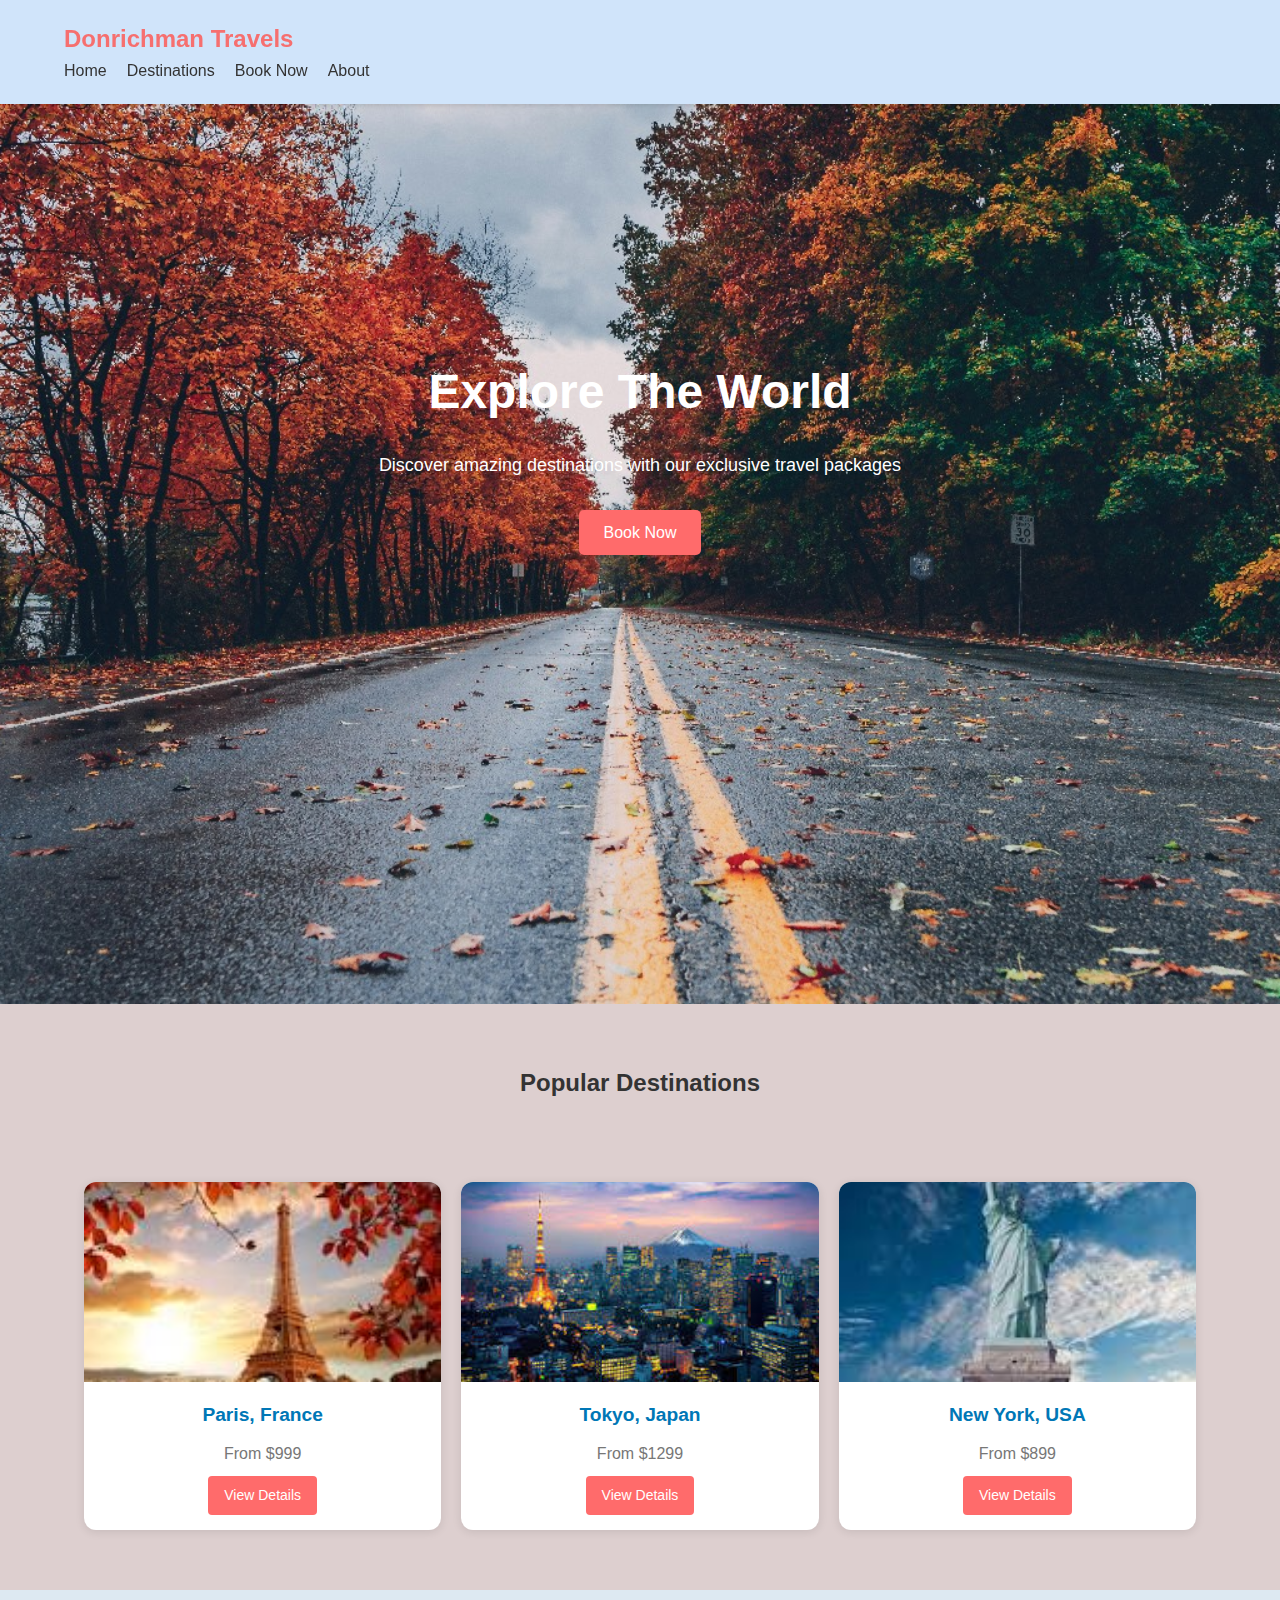
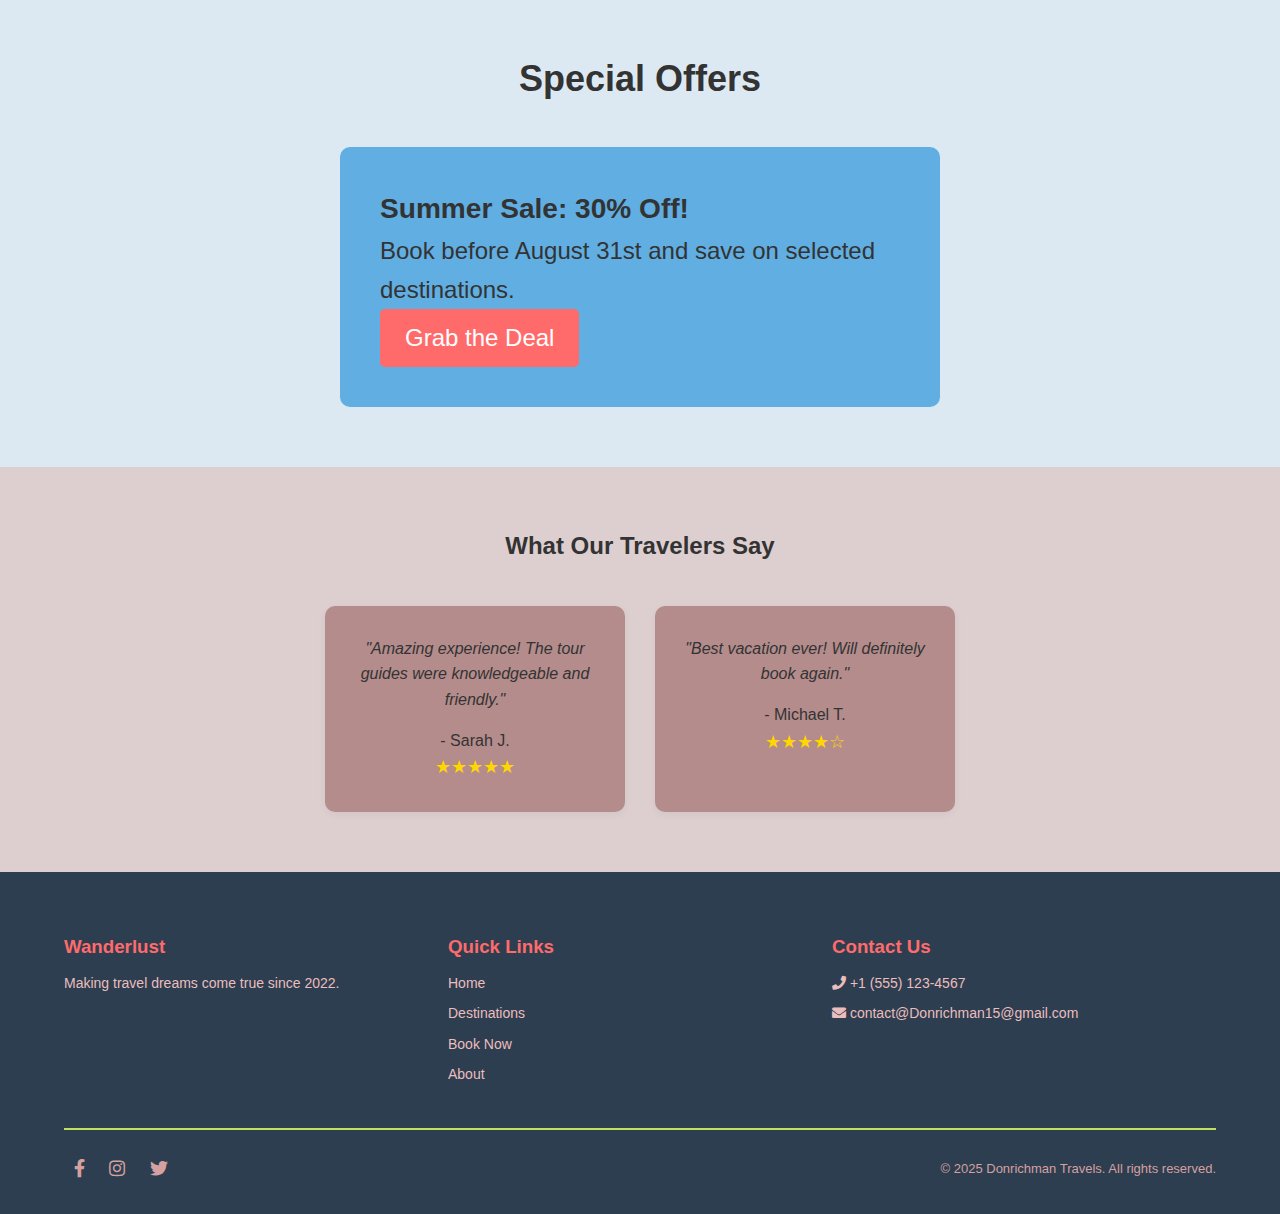
<file: index.html>
<!DOCTYPE html>
<html lang="en">
<head>
    <meta charset="UTF-8">
    <meta name="viewport" content="width=device-width, initial-scale=1.0">
    <title>Donrichman Travel</title>
    <link rel="stylesheet" href="donstyle.css">
    <link rel="stylesheet" href="https://cdnjs.cloudflare.com/ajax/libs/font-awesome/5.15.4/css/all.min.css">
</head>
<body>
    <!--don-->
    <header>
    <div class="container">
      <a class="logo" href="#">Donrichman Travels</a>
      <nav>
        <ul class="nav-links">
          <li><a href="index.html">Home</a></li>
          <li><a href="destination.html">Destinations</a></li>
          <li><a href="booking.html">Book Now</a></li>
          <li><a href="about.html">About</a></li>
        </ul>
        <div class="hamburger">
          <span></span>
          <span></span>
          <span></span>
        </div>
      </nav>
    </div>
  </header>

  <!-- Hero -->
  <section class="hero">
    <div class="container">
      <h1>Explore The World</h1>
      <p>Discover amazing destinations with our exclusive travel packages</p>
      <a class="btn" href="booking.html">Book Now</a>
    </div>
  </section>

  <!-- Destinations -->
  <section class="featured">
    <div class="container">
      <h2>Popular Destinations</h2>
      <div class="destination-grid">
        <div class="destination-card">
          <img src="./france.jpeg" alt="Paris">
          <h3>Paris, France</h3>
          <p>From $999</p>
          <a href="#" class="btn-small">View Details</a>
        </div>
        <div class="destination-card">
          <img src="./tokyo.jpeg" alt="Tokyo">
          <h3>Tokyo, Japan</h3>
          <p>From $1299</p>
          <a href="#" class="btn-small">View Details</a>
        </div>
        <div class="destination-card">
          <img src="./usa.jpeg" alt="New York">
          <h3>New York, USA</h3>
          <p>From $899</p>
          <a href="#" class="btn-small">View Details</a>
        </div>
      </div>
    </div>
  </section>

  <!-- Offers -->
  <section class="offers">
    <div class="container">
      <h2>Special Offers</h2>
      <div class="offer-card">
        <h3>Summer Sale: 30% Off!</h3>
        <p>Book before August 31st and save on selected destinations.</p>
        <a class="btn" href="#">Grab the Deal</a>
      </div>
    </div>
  </section>

  <!-- Testimonials -->
  <section class="testimonials">
    <div class="container">
      <h2>What Our Travelers Say</h2>
      <div class="testimonial-grid">
        <div class="testimonial-card">
          <i><p>"Amazing experience! The tour guides were knowledgeable and friendly."</p></i>
          <h4>- Sarah J.</h4>
          <div class="rating">★★★★★</div>
        </div>
        <div class="testimonial-card">
          <i><p>"Best vacation ever! Will definitely book again."</p></i>
          <h4>- Michael T.</h4>
          <div class="rating">★★★★☆</div>
        </div>
      </div>
    </div>
  </section>
  <footer>
  <div class="container footer-wrapper">
    <div class="footer-links">
      <div class="footer-col">
        <h3>Wanderlust</h3>
        <p>Making travel dreams come true since 2022.</p>
      </div>

      <div class="footer-col">
        <h3>Quick Links</h3>
        <ul>
          <li><a href="index.html">Home</a></li>
          <li><a href="destination.html">Destinations</a></li>
          <li><a href="booking.html">Book Now</a></li>
          <li><a href="about.html">About</a></li>
        </ul>
      </div>

      <div class="footer-col">
        <h3>Contact Us</h3>
        <ul>
          <li><i class="fas fa-phone"></i> +1 (555) 123-4567</li>
          <li><i class="fas fa-envelope"></i> contact@Donrichman15@gmail.com</li>
        </ul>
      </div>
    </div>

    <hr>

    <div class="social-and-copy">
      <div class="social-links">
        <a href="#"><i class="fab fa-facebook-f"></i></a>
        <a href="#"><i class="fab fa-instagram"></i></a>
        <a href="#"><i class="fab fa-twitter"></i></a>
      </div>
      <p>© 2025 Donrichman Travels. All rights reserved.</p>
    </div>
  </div>
</footer>
 
</body>
</html>
</file>
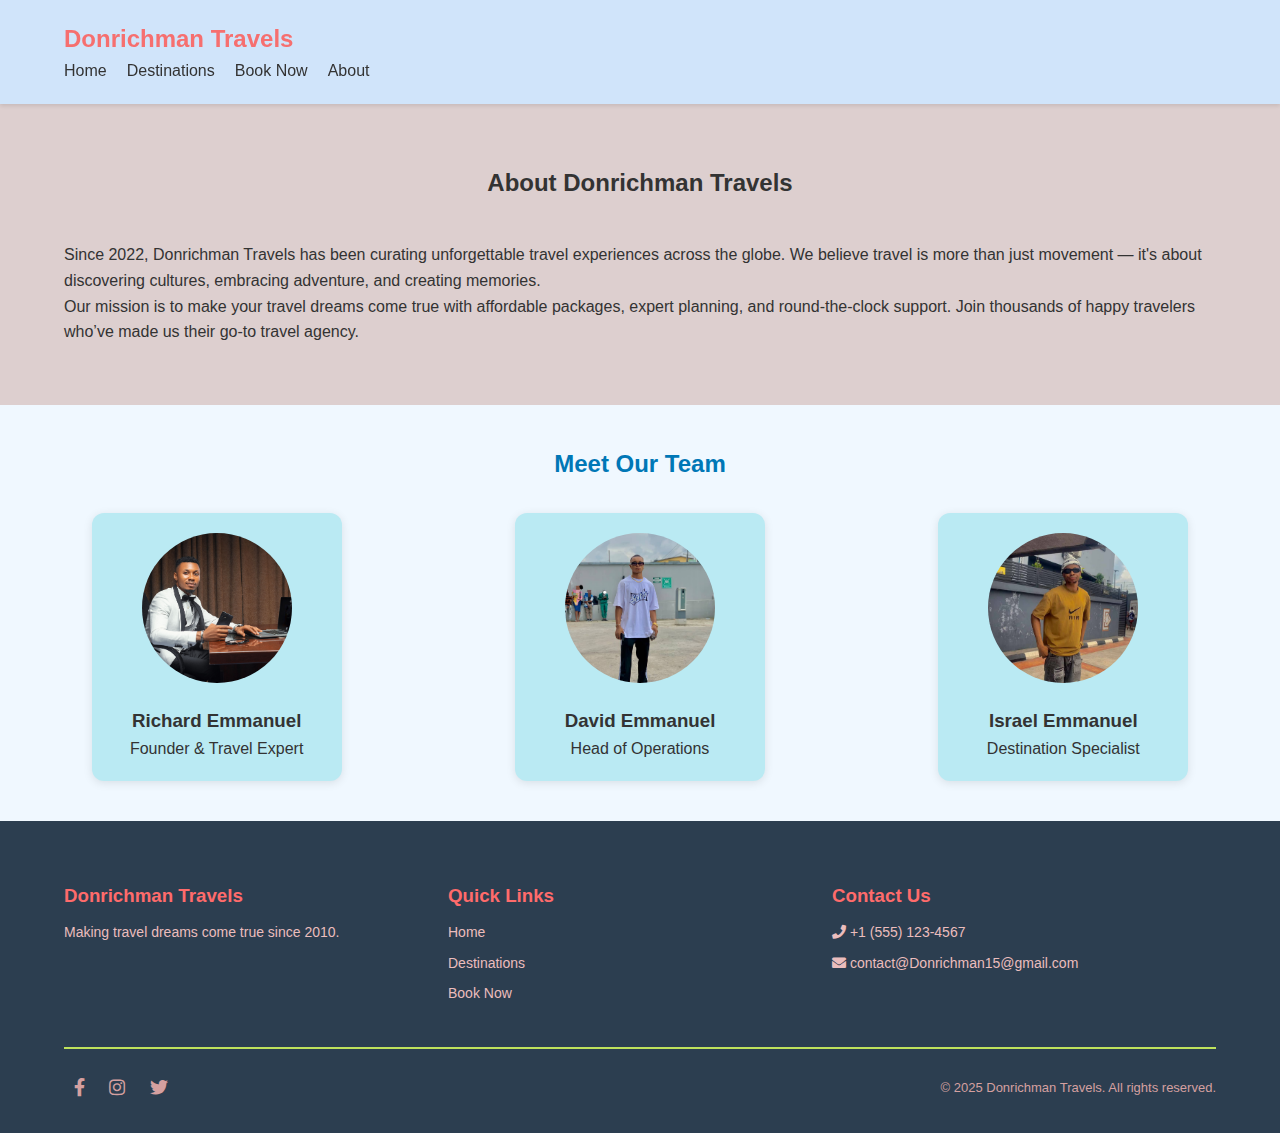
<file: about.html>
<!DOCTYPE html>
<html lang="en">
<head>
  <meta charset="UTF-8">
  <meta name="viewport" content="width=device-width, initial-scale=1.0">
  <title>About Us | Donrichman Travels</title>
  <link rel="stylesheet" href="donstyle.css">
  <link rel="stylesheet" href="https://cdnjs.cloudflare.com/ajax/libs/font-awesome/5.15.4/css/all.min.css">
</head>
<body>
  <header>
    <div class="container">
      <a class="logo" href="#">Donrichman Travels</a>
      <nav>
        <ul class="nav-links">
          <li><a href="wande.html">Home</a></li>
          <li><a href="destination.html">Destinations</a></li>
          <li><a href="booking.html">Book Now</a></li>
          <li><a href="about.html">About</a></li>
        </ul>
        <div class="hamburger">
          <span></span>
          <span></span>
          <span></span>
        </div>
      </nav>
    </div>
  </header>

  <section class="featured">
    <div class="container">
      <h2>About Donrichman Travels</h2>
      <p>Since 2022, Donrichman Travels has been curating unforgettable travel experiences across the globe. We believe travel is more than just movement — it's about discovering cultures, embracing adventure, and creating memories.</p>
      <p>Our mission is to make your travel dreams come true with affordable packages, expert planning, and round-the-clock support. Join thousands of happy travelers who’ve made us their go-to travel agency.</p>
    </div>
  </section>
  
  <section class="team">
    <h2>Meet Our Team</h2>
    <div class="team-grid">
      <div class="team-member">
        <img src="./ceo.jpg" alt="Richard">
        <h3>Richard Emmanuel</h3>
        <p>Founder & Travel Expert</p>
      </div>
      <div class="team-member">
        <img src="./davi.jpg" alt="David">
        <h3>David Emmanuel</h3>
        <p>Head of Operations</p>
      </div>
      <div class="team-member">
        <img src="./is.jpg" alt="israel">
        <h3>Israel Emmanuel</h3>
        <p>Destination Specialist</p>
      </div>
    </div>
  </section>

  <footer>
    <div class="container footer-wrapper">
      <div class="footer-links">
        <div class="footer-col">
          <h3>Donrichman Travels</h3>
          <p>Making travel dreams come true since 2010.</p>
        </div>
        <div class="footer-col">
          <h3>Quick Links</h3>
          <ul>
            <li><a href="wande.html">Home</a></li>
            <li><a href="destination.html">Destinations</a></li>
            <li><a href="booking.html">Book Now</a></li>
          </ul>
        </div>
        <div class="footer-col">
          <h3>Contact Us</h3>
          <ul>
            <li><i class="fas fa-phone"></i> +1 (555) 123-4567</li>
            <li><i class="fas fa-envelope"></i> contact@Donrichman15@gmail.com</li>
          </ul>
        </div>
      </div>
      <hr>
      <div class="social-and-copy">
        <div class="social-links">
          <a href="#"><i class="fab fa-facebook-f"></i></a>
          <a href="#"><i class="fab fa-instagram"></i></a>
          <a href="#"><i class="fab fa-twitter"></i></a>
        </div>
        <p>© 2025 Donrichman Travels. All rights reserved.</p>
      </div>
    </div>
  </footer>
</body>
</html>
</file>
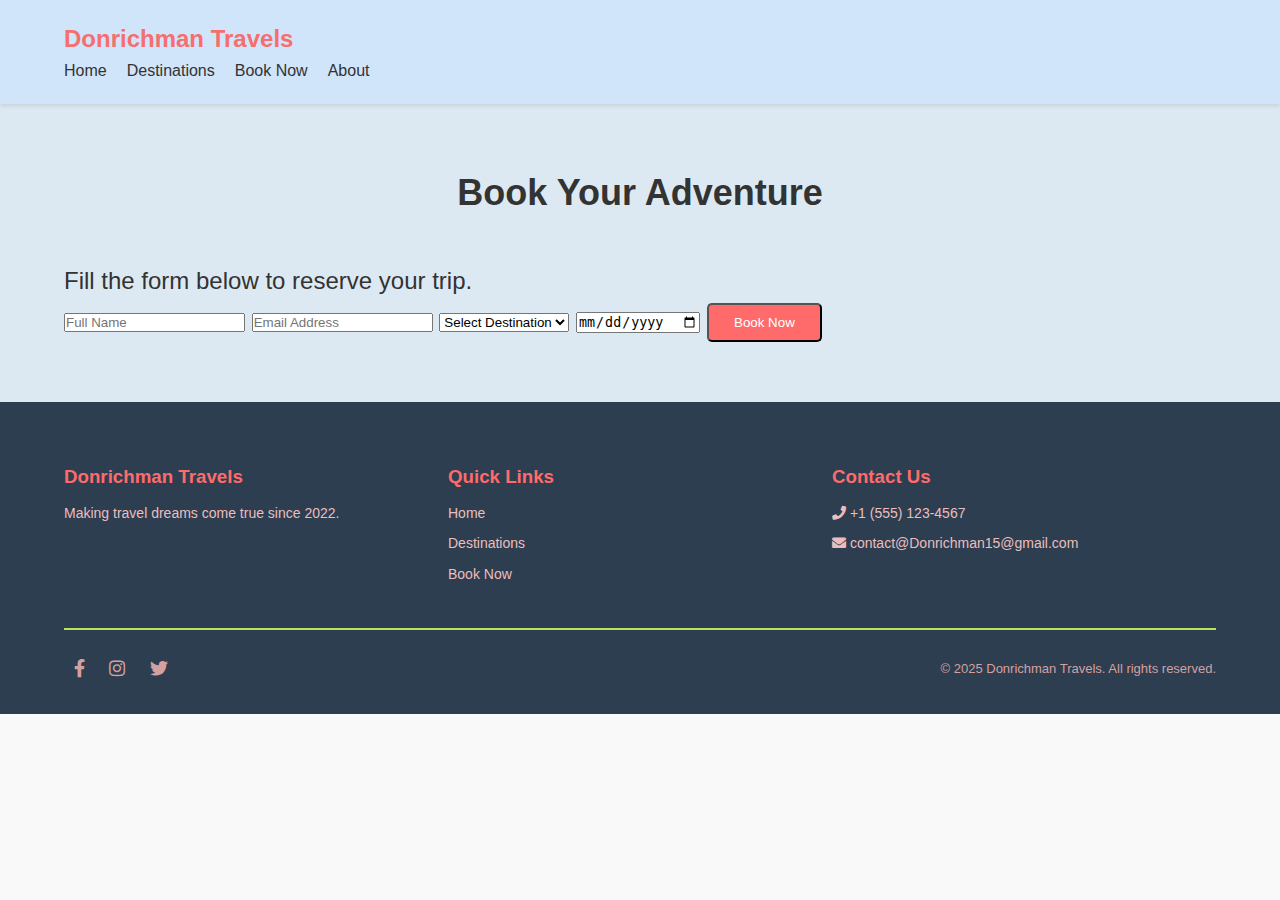
<file: booking.html>
<!DOCTYPE html>
<html lang="en">
<head>
  <meta charset="UTF-8">
  <meta name="viewport" content="width=device-width, initial-scale=1.0">
  <title>Book Now | Donrichman Travels</title>
  <link rel="stylesheet" href="donstyle.css">
  <link rel="stylesheet" href="https://cdnjs.cloudflare.com/ajax/libs/font-awesome/5.15.4/css/all.min.css">
  
</head>
<body>
  <header>
    <div class="container">
      <a class="logo" href="#">Donrichman Travels</a>
      <nav>
        <ul class="nav-links">
          <li><a href="wande.html">Home</a></li>
          <li><a href="destination.html">Destinations</a></li>
          <li><a href="booking.html">Book Now</a></li>
          <li><a href="about.html">About</a></li>
        </ul>
        <div class="hamburger">
          <span></span>
          <span></span>
          <span></span>
        </div>
      </nav>
    </div>
  </header>

  <section class="offers">
    <div class="container">
      <h2>Book Your Adventure</h2>
      <p>Fill the form below to reserve your trip.</p>
      <form class="booking-form">
        <input type="text" placeholder="Full Name" required>
        <input type="email" placeholder="Email Address" required>
        <select required>
          <option value="">Select Destination</option>
          <option value="paris">Paris</option>
          <option value="tokyo">Tokyo</option>
          <option value="newyork">New York</option>
        </select>
        <input type="date" required>
        <button type="submit" class="btn">Book Now</button>
      </form>
    </div>
  </section>

  <footer>
  <div class="container footer-wrapper">
    <div class="footer-links">
      <div class="footer-col">
        <h3>Donrichman Travels</h3>
        <p>Making travel dreams come true since 2022.</p>
      </div>

      <div class="footer-col">
        <h3>Quick Links</h3>
        <ul>
          <li><a href="wande.html">Home</a></li>
          <li><a href="destination.html">Destinations</a></li>
          <li><a href="booking.html">Book Now</a></li>

        </ul>
      </div>

      <div class="footer-col">
        <h3>Contact Us</h3>
        <ul>
          <li><i class="fas fa-phone"></i> +1 (555) 123-4567</li>
          <li><i class="fas fa-envelope"></i> contact@Donrichman15@gmail.com</li>
        </ul>
      </div>
    </div>

    <hr>

    <div class="social-and-copy">
      <div class="social-links">
        <a href="#"><i class="fab fa-facebook-f"></i></a>
        <a href="#"><i class="fab fa-instagram"></i></a>
        <a href="#"><i class="fab fa-twitter"></i></a>
      </div>
      <p>© 2025 Donrichman Travels. All rights reserved.</p>
    </div>
  </div>
</footer>
 
</body>
</html>
</body>
</html>
</file>
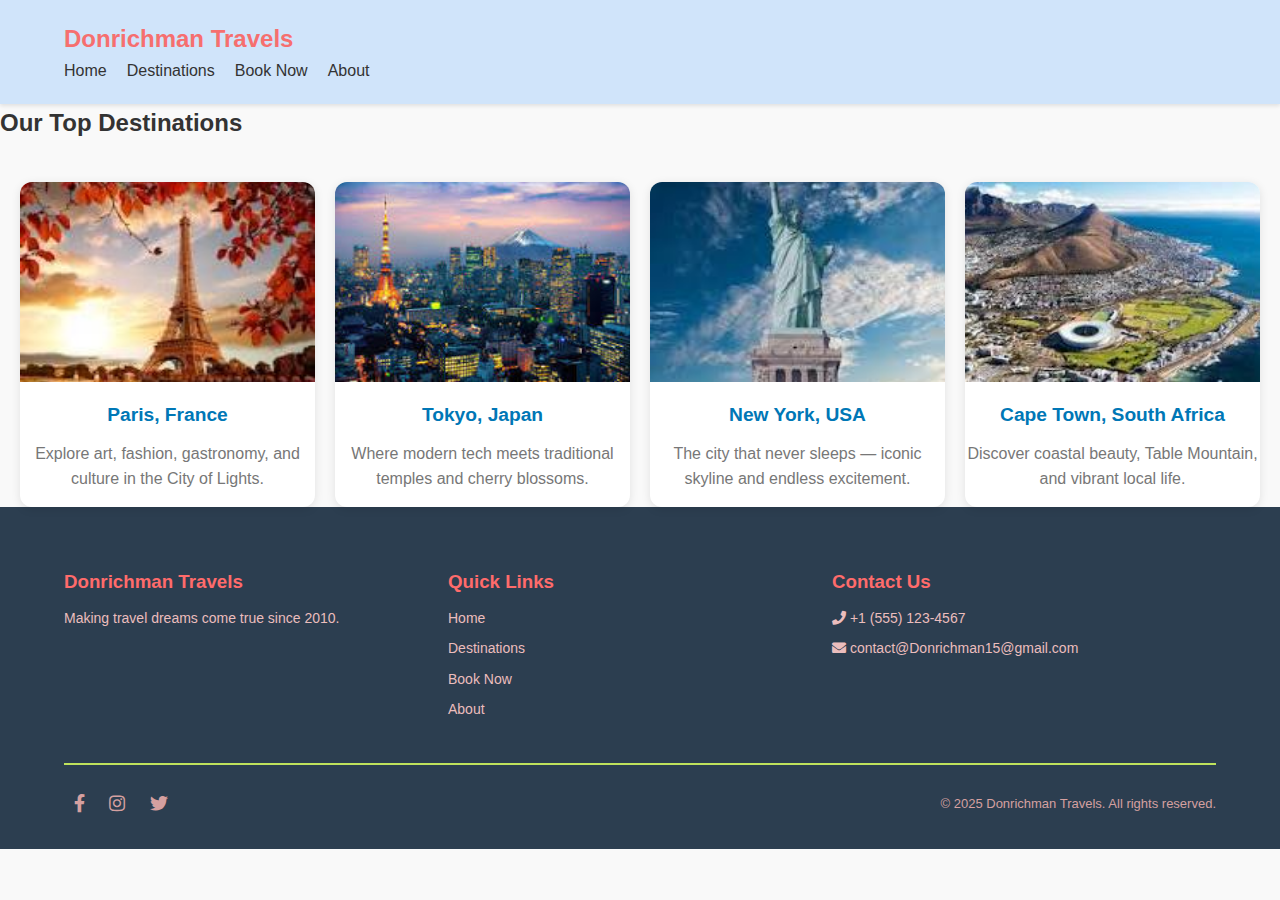
<file: destination.html>
<!DOCTYPE html>
<html lang="en">
<head>
  <meta charset="UTF-8" />
  <meta name="viewport" content="width=device-width, initial-scale=1.0"/>
  <title>Destinations - Donrichman Travels</title>
  <link rel="stylesheet" href="donstyle.css" />
  <link rel="stylesheet" href="https://cdnjs.cloudflare.com/ajax/libs/font-awesome/5.15.4/css/all.min.css">
</head>
<body>
 <header>
  <!--don-->
    <div class="container">
      <a class="logo" href="#">Donrichman Travels</a>
      <nav>
        <ul class="nav-links">
          <li><a href="wande.html">Home</a></li>
          <li><a href="destination.html">Destinations</a></li>
          <li><a href="booking.html">Book Now</a></li>
          <li><a href="about.html">About</a></li>
        </ul>
        <div class="hamburger">
          <span></span>
          <span></span>
          <span></span>
        </div>
      </nav>
    </div>
  </header>

  <section class="destinations">
    <h2>Our Top Destinations</h2>
    <div class="destination-grid">
      <div class="destination-card">
        <img src="./france.jpeg" alt="Paris">
        <h3>Paris, France</h3>
        <p>Explore art, fashion, gastronomy, and culture in the City of Lights.</p>
      </div>
      <div class="destination-card">
        <img src="./tokyo.jpeg" alt="Tokyo">
        <h3>Tokyo, Japan</h3>
        <p>Where modern tech meets traditional temples and cherry blossoms.</p>
      </div>
      <div class="destination-card">
        <img src="./usa.jpeg" alt="New York">
        <h3>New York, USA</h3>
        <p>The city that never sleeps — iconic skyline and endless excitement.</p>
      </div>
      <div class="destination-card">
        <img src="./capetown.jpeg" alt="Cape Town">
        <h3>Cape Town, South Africa</h3>
        <p>Discover coastal beauty, Table Mountain, and vibrant local life.</p>
      </div>
    </div>
  </section>

  <footer>
  <div class="container footer-wrapper">
    <div class="footer-links">
      <div class="footer-col">
        <h3>Donrichman Travels</h3>
        <p>Making travel dreams come true since 2010.</p>
      </div>

      <div class="footer-col">
        <h3>Quick Links</h3>
        <ul>
          <li><a href="wande.html">Home</a></li>
          <li><a href="destination">Destinations</a></li>
          <li><a href="booking">Book Now</a></li>
          <li><a href="about.html">About</a></li>
        </ul>
      </div>

      <div class="footer-col">
        <h3>Contact Us</h3>
        <ul>
          <li><i class="fas fa-phone"></i> +1 (555) 123-4567</li>
          <li><i class="fas fa-envelope"></i> contact@Donrichman15@gmail.com</li>
        </ul>
      </div>
    </div>

    <hr>

    <div class="social-and-copy">
      <div class="social-links">
        <a href="#"><i class="fab fa-facebook-f"></i></a>
        <a href="#"><i class="fab fa-instagram"></i></a>
        <a href="#"><i class="fab fa-twitter"></i></a>
      </div>
      <p>© 2025 Donrichman Travels. All rights reserved.</p>
    </div>
  </div>
</footer>
</body>
</html>
</file>
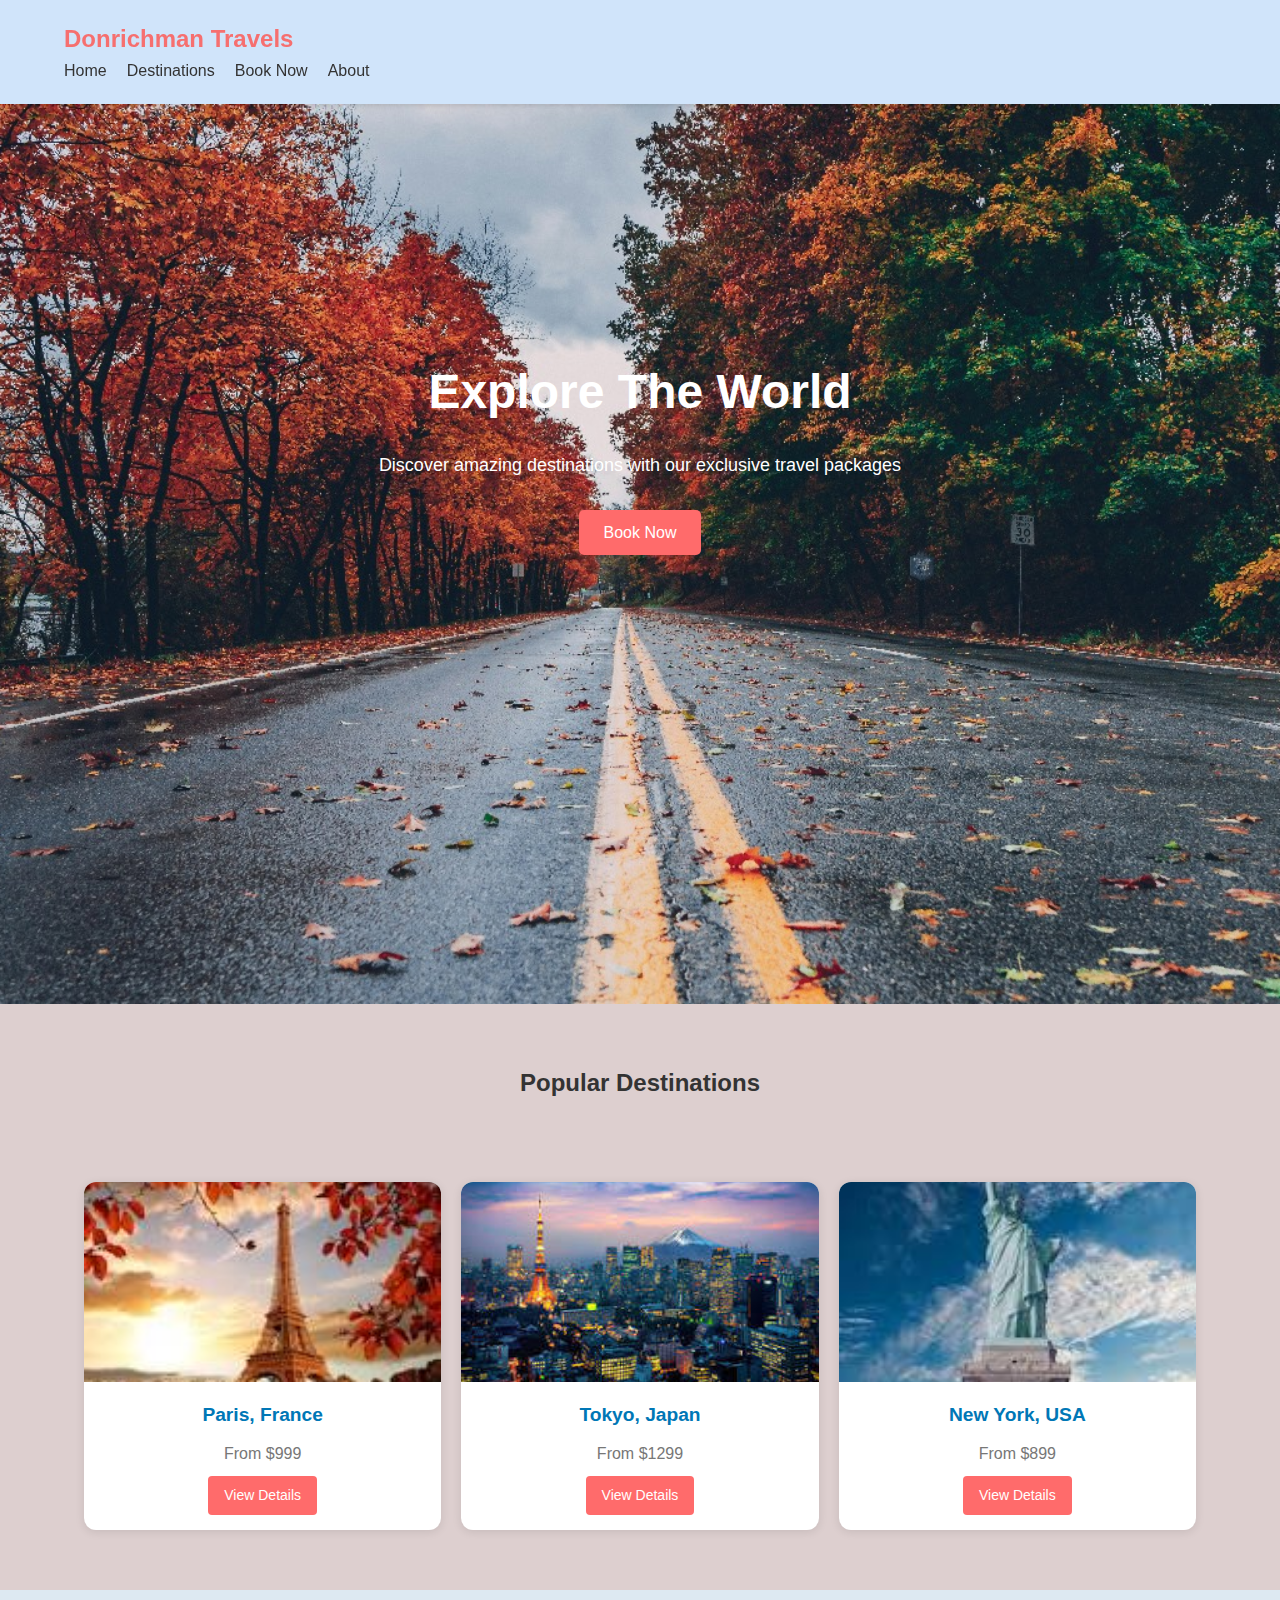
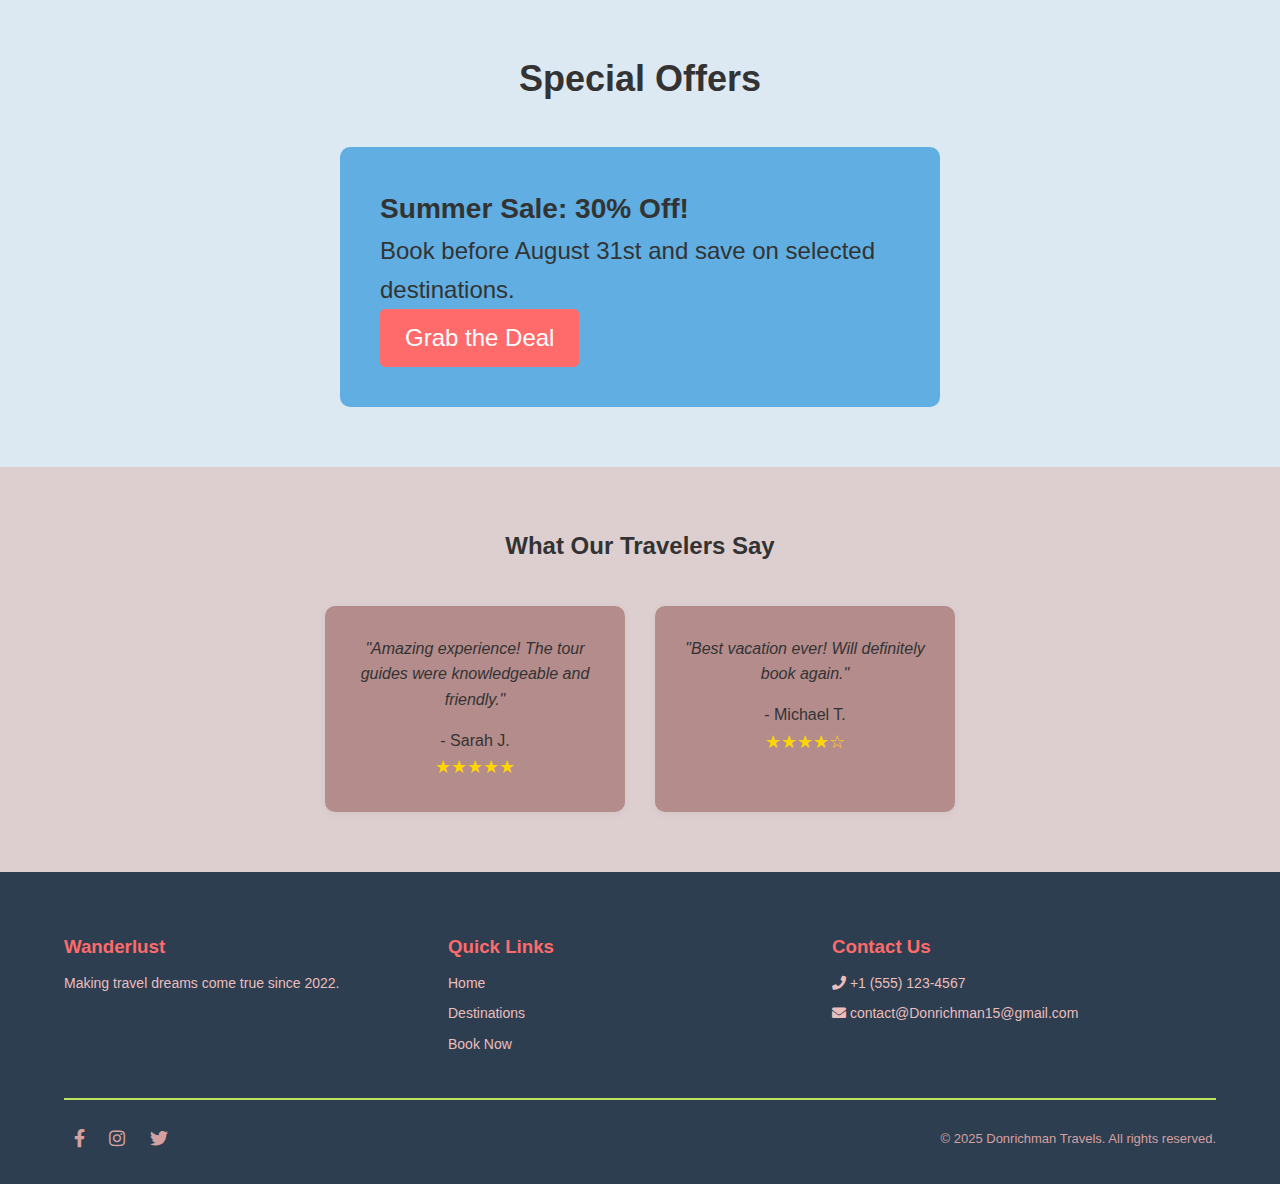
<file: wande.html>
<!DOCTYPE html>
<html lang="en">
<head>
    <meta charset="UTF-8">
    <meta name="viewport" content="width=device-width, initial-scale=1.0">
    <title>Donrichman Travel</title>
    <link rel="stylesheet" href="donstyle.css">
    <link rel="stylesheet" href="https://cdnjs.cloudflare.com/ajax/libs/font-awesome/5.15.4/css/all.min.css">
</head>
<body>
    <!--don-->
    <header>
    <div class="container">
      <a class="logo" href="#">Donrichman Travels</a>
      <nav>
        <ul class="nav-links">
          <li><a href="wande.html">Home</a></li>
          <li><a href="destination.html">Destinations</a></li>
          <li><a href="booking.html">Book Now</a></li>
          <li><a href="about.html">About</a></li>
        </ul>
        <div class="hamburger">
          <span></span>
          <span></span>
          <span></span>
        </div>
      </nav>
    </div>
  </header>

  <!-- Hero -->
  <section class="hero">
    <div class="container">
      <h1>Explore The World</h1>
      <p>Discover amazing destinations with our exclusive travel packages</p>
      <a class="btn" href="booking.html">Book Now</a>
    </div>
  </section>

  <!-- Destinations -->
  <section class="featured">
    <div class="container">
      <h2>Popular Destinations</h2>
      <div class="destination-grid">
        <div class="destination-card">
          <img src="./france.jpeg" alt="Paris">
          <h3>Paris, France</h3>
          <p>From $999</p>
          <a href="#" class="btn-small">View Details</a>
        </div>
        <div class="destination-card">
          <img src="./tokyo.jpeg" alt="Tokyo">
          <h3>Tokyo, Japan</h3>
          <p>From $1299</p>
          <a href="#" class="btn-small">View Details</a>
        </div>
        <div class="destination-card">
          <img src="./usa.jpeg" alt="New York">
          <h3>New York, USA</h3>
          <p>From $899</p>
          <a href="#" class="btn-small">View Details</a>
        </div>
      </div>
    </div>
  </section>

  <!-- Offers -->
  <section class="offers">
    <div class="container">
      <h2>Special Offers</h2>
      <div class="offer-card">
        <h3>Summer Sale: 30% Off!</h3>
        <p>Book before August 31st and save on selected destinations.</p>
        <a class="btn" href="#">Grab the Deal</a>
      </div>
    </div>
  </section>

  <!-- Testimonials -->
  <section class="testimonials">
    <div class="container">
      <h2>What Our Travelers Say</h2>
      <div class="testimonial-grid">
        <div class="testimonial-card">
          <i><p>"Amazing experience! The tour guides were knowledgeable and friendly."</p></i>
          <h4>- Sarah J.</h4>
          <div class="rating">★★★★★</div>
        </div>
        <div class="testimonial-card">
          <i><p>"Best vacation ever! Will definitely book again."</p></i>
          <h4>- Michael T.</h4>
          <div class="rating">★★★★☆</div>
        </div>
      </div>
    </div>
  </section>
  <footer>
  <div class="container footer-wrapper">
    <div class="footer-links">
      <div class="footer-col">
        <h3>Wanderlust</h3>
        <p>Making travel dreams come true since 2022.</p>
      </div>

      <div class="footer-col">
        <h3>Quick Links</h3>
        <ul>
          <li><a href="wande.html">Home</a></li>
          <li><a href="destination.html">Destinations</a></li>
          <li><a href="booking.html">Book Now</a></li>

        </ul>
      </div>

      <div class="footer-col">
        <h3>Contact Us</h3>
        <ul>
          <li><i class="fas fa-phone"></i> +1 (555) 123-4567</li>
          <li><i class="fas fa-envelope"></i> contact@Donrichman15@gmail.com</li>
        </ul>
      </div>
    </div>

    <hr>

    <div class="social-and-copy">
      <div class="social-links">
        <a href="#"><i class="fab fa-facebook-f"></i></a>
        <a href="#"><i class="fab fa-instagram"></i></a>
        <a href="#"><i class="fab fa-twitter"></i></a>
      </div>
      <p>© 2025 Donrichman Travels. All rights reserved.</p>
    </div>
  </div>
</footer>
 
</body>
</html>
</file>
<file: donstyle.css>
* {
  margin: 0;
  padding: 0;
  box-sizing: border-box;
}

body {
  font-family: 'Segoe UI', Tahoma, Geneva, Verdana, sans-serif;
  color: #333;
  background-color: #f9f9f9;
  line-height: 1.6;
}

.container {
  width: 90%;
  max-width: 1200px;
  margin: 0 auto;
}

header {
  background: #d0e4fa;
  box-shadow: 0 2px 4px rgba(0,0,0,0.1);
  padding: 20px 0;
  position: sticky;
  top: 0;
  z-index: 10;
}

.logo {
  font-size: 24px;
  font-weight: bold;
  color: #f66f6f;
  text-decoration: none;
}

nav {
  display: flex;
  justify-content: space-between;
  align-items: center;
}

.nav-links {
  list-style: none;
  display: flex;
  gap: 20px;
}

.nav-links a {
  text-decoration: none;
  color: #333;
  font-weight: 500;
  transition: color 0.3s ease;
}

.nav-links a:hover {
  color: #91f55f;
}

.hamburger {
  display: none;
  flex-direction: column;
  gap: 5px;
}

.hamburger span {
  width: 25px;
  height: 3px;
  background: #333;
}

.hero {
  background: url('background\ pix.jpg') no-repeat center center/cover;
  color: #fff;
  text-align: center;
  height: 100vh;
  position: relative;
  padding-top: 250px
  
  }

.hero h1 {
  font-size: 48px;
  margin-bottom: 20px;
}

.hero p {
  font-size: 18px;
  margin-bottom: 30px;
}

.btn {
  display: inline-block;
  padding: 10px 25px;
  background-color: #ff6b6b;
  color: #fff;
  border-radius: 5px;
  text-decoration: none;
  transition: background 0.3s ease;
}

.btn:hover {
  background-color:#bfe25c ;
}

.featured, .offers, .testimonials {
  padding: 60px 0;
  background-color: #ddcfcf;
}

.featured h2, .offers h2, .testimonials h2 {
  text-align: center;
  margin-bottom: 40px;
}

.destination-grid {
  display: grid;
  grid-template-columns: repeat(auto-fit, minmax(250px, 1fr));
  gap: 30px;
}

.destination-card {
  background-color: #f8f4f4;
  border-radius: 10px;
  overflow: hidden;
  text-align: center;
  padding-bottom: 20px;
  box-shadow: 0 4px 12px rgba(0, 0, 0, 0.05);
}

.destination-card img {
  width: 100%;
  height: 200px;
  object-fit: cover;
}

.destination-card h3 {
  margin: 15px 0 5px;
}

.destination-card p {
  color: #777;
}

.btn-small {
  margin-top: 10px;
  font-size: 14px;
  padding: 8px 16px;
  background-color: #ff6b6b;
  color: #fff;
  text-decoration: none;
  border-radius: 4px;
  display: inline-block;
}

.btn-small:hover {
  background-color: #bfe25c;
}


.offers {
  padding: 60px 0;
  background-color:rgb(221, 233, 242) ;
  font-size: x-large;
  
}

.offer-card {
  max-width: 600px;
  margin: 0 auto;
  background-color: #60aee2;
  padding: 40px;
  border-radius: 10px;
}

.testimonial-grid {
  display: flex;
  gap: 30px;
  flex-wrap: wrap;
  justify-content: center;
}

.testimonial-card {
  background-color: #b48c8c;
  padding: 30px;
  border-radius: 10px;
  width: 300px;
  text-align: center;
  box-shadow: 0 2px 8px rgba(0, 0, 0, 0.05);
}

.testimonial-card h4 {
  margin-top: 15px;
  font-weight: normal;
}

.rating {
  color: gold;
  font-size: 18px;
}

footer {
  background-color: #2c3e50;
  color: #f7f4f4;
  padding: 60px 0 30px;
}

.footer-wrapper {
  display: flex;
  flex-direction: column;
  gap: 5px;
}

.footer-links {
  display: flex;
  flex-wrap: wrap;
  justify-content: space-between;
}

.footer-col {
  flex: 1 1 250px;
  margin-bottom: 10px;
}

.footer-col h3 {
  margin-bottom: 10px;
  color: #ff6b6b;
}

.footer-col p, .footer-col ul, .footer-col li {
  font-size: 14px;
  color: #ebbdbd;
  list-style: none;
}

.footer-col ul li {
  margin: 8px 0;
}

.footer-col ul li a {
  color:#ebbdbd ;
  text-decoration: none;
  transition: 0.3s;
}

.footer-col ul li a:hover {
  color: #bfe25c;
}
.team {
  padding: 40px 20px;
  text-align: center;
  background-color: #f0f8ff;
}

.team h2 {
  margin-bottom: 30px;
  color: #0077b6;
}

.team-grid {
  display: grid;
  grid-template-columns: repeat(auto-fit, minmax(200px, 1fr));
  gap: 30px;
  justify-items: center;
}

.team-member {
  background: #baeaf3;
  padding: 20px;
  border-radius: 12px;
  box-shadow: 0 2px 10px rgba(0,0,0,0.1);
  transition: transform 0.3s ease;
  width: 100%;
  max-width: 250px;
}

.team-member:hover {
  transform: translateY(-5px);
}

.team-member img {
  border-radius: 50%;
  width: 150px;
  height: 150px;
  object-fit: cover;
  margin-bottom: 15px;
}


hr {
  border: none;
  height: 2px;
  background-color: #bfe25c;
  margin: 20px 0;
}

.social-and-copy {
  display: flex;
  justify-content: space-between;
  flex-wrap: wrap;
  align-items: center;
}

.social-links a {
  margin: 0 10px;
  font-size: 18px;
  color: #d5a0a0;
  transition: 0.3s;
}

.social-links a:hover {
  color: #b2d657;
}

footer p {
  font-size: 13px;
  color:#d5a0a0;
}

@media (max-width: 768px) {
  .nav-links {
    display: none;
    flex-direction: column;
    background-color: #d3cccc;
    position: absolute;
    top: 80px;
    right: 20px;
    width: 200px;
    box-shadow: 0 2px 5px rgba(0,0,0,0.15);
    padding: 20px;
  }

  .nav-links.show {
    display: flex;
  }

  .hamburger {
    display: flex;
  }

  .hero h1 {
    font-size: 36px;
  }

  .destination-grid {
    grid-template-columns: 1fr 1fr;
  }

  .testimonial-grid {
    flex-direction: column;
    align-items: center;
  }

  .footer-links {
    flex-direction: column;
    align-items: center;
  }
  .hero h1 {
    font-size: 28px;
  }

  .destination-grid {
    grid-template-columns: 1fr;
  }

  .offer-card {
    padding: 20px;
  }
}

.destination-grid {
  display: grid;
  grid-template-columns: repeat(auto-fit, minmax(250px, 1fr));
  gap: 20px;
  padding: 20px;}

.destination-card {
  background: #fff;
  border-radius: 12px;
  box-shadow: 0 2px 10px rgba(0,0,0,0.1);
  overflow: hidden;
  text-align: center;
  padding-bottom: 15px;
}

.destination-card img {
  width: 100%;
  height: 200px;
  object-fit: cover;
}

.destination-card h3 {
  margin: 10px 0;
  font-size: 1.2rem;
  color: #0077b6;
}
.destination-card {
  transform: translateY(20px);
  animation: fadeIn 0.8s ease-out forwards;
  animation-delay: calc(var(--order) * 0.2s);
}

@keyframes slideIn {
  to {
    opacity: 1;
    transform: translateX(0);
  }
}
.destination-card {
  transition: transform 0.3s ease, box-shadow 0.3s ease;
}

.destination-card:hover {
  transform: scale(1.05);
  box-shadow: 0 8px 20px rgba(0,0,0,0.15);
}
</file>
